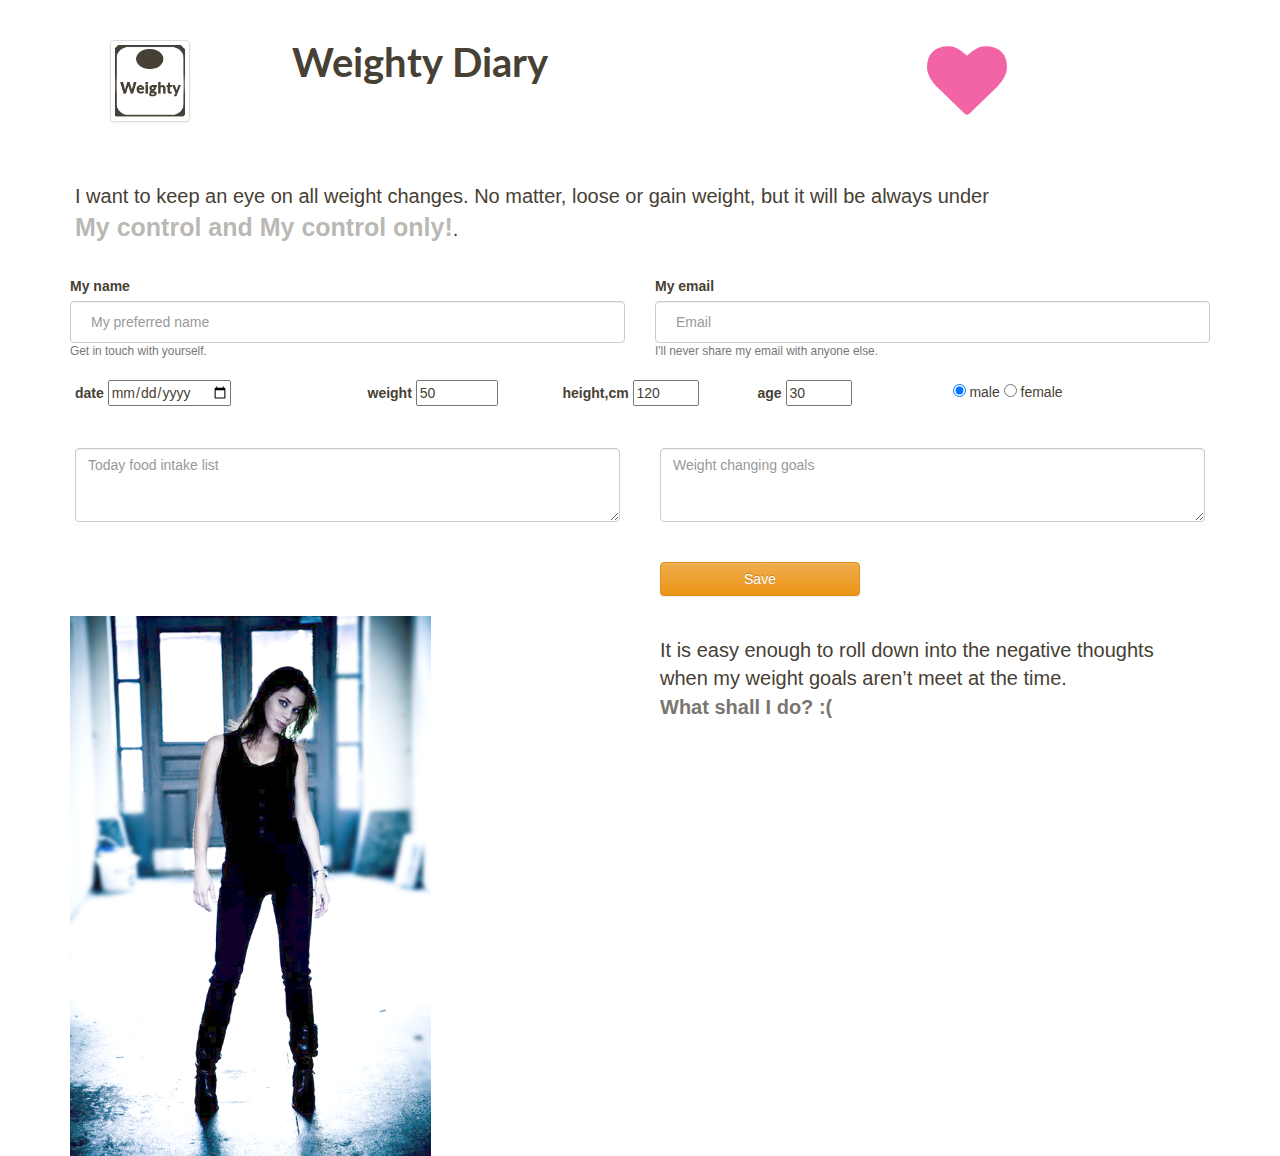
<file: Weighty/WeightyForm.html>
<!DOCTYPE html5>
	
<html lang="en">
<head> 
   <meta charset="utf-8">
   <meta http-equiv="X-UA-Compatible" content="IE=edge">
   <meta name="viewport" content="width=device-width, initial-scale=1">
    <title>Weighty Diary</title>
    <link href="css/bootstrap.min.css" rel="stylesheet">
    <link href="css/bootstrap-theme.css" rel="stylesheet">
    <link href="css/font-awesome.css" rel="stylesheet">
    <link href="css/bootstrap-social.css" rel="stylesheet">
    <link href="css/weighty_styles.css" rel="stylesheet">
	<link href="https://fonts.googleapis.com/css?family=Lato" rel="stylesheet">
	<script src="js/jquery-3.1.1.js"></script>
	<script src="js/jsweighty.js"></script>
	 <!-- Global site tag (gtag.js) - Google Analytics -->
	<script async src="https://www.googletagmanager.com/gtag/js?id=UA-109609656-1"></script>
	<script>
	  window.dataLayer = window.dataLayer || [];
	  function gtag(){dataLayer.push(arguments);}
	  gtag('js', new Date());

	  gtag('config', 'UA-109609656-1');
	</script>
	<link rel="shortcut icon" type="image/x-icon" href="favicon.ico" />
</head>

<body>
	<div class="row row-content" id="weighty_front_page">
		<div  class="container">
			<div class="row" style="padding:40px;">
				<!--<div class="col-xs-12">-->
					<!--<div class="media">-->
						<div class=" col-xs-12 col-sm-2 col-md-2">
							<a href="https://github.com/Vicpaperbox/Weighty"><img class="media-object img-thumbnail" src="img/weighty.png" alt="Weighty" style="width: 80px;"></a>
						</div>
						<div class="col-xs-12 col-sm-7 col-md-7">
							<h2 class="media-heading"><strong>Weighty Diary</strong></h2>
						</div>
						<div class="col-xs-12 col-sm-3 col-md-3">
							<i class="fa fa-heart" aria-hidden="true"></i>
						</div>
					 <!--</div>-->
				<!--</div>-->
			</div>
			<div class="row col-sm-12 padding">
				<p>I want to  keep an eye on all weight changes.
								No matter, loose or gain weight, but it will be always under<br>
								<strong><span style="font-size: 25px;" id="control">  Somebody control</span></strong>. <br>
								</p>
			</div>
			<div class="row">
				<form id="WeightyForm" role="form" method = "post" action = "">
					<div class="col-xs-12 col-sm-6 form-horizontal">
						<label for="name">My name</label>
						<input type="text" class="form-control padding" id="name" name="name" aria-describedby="name" placeholder="My preferred name" required>
						<small id="namesmall" class="form-text text-muted">Get in touch with yourself.</small>
					</div>
					<div class="col-xs-12 col-sm-6 form-horizontal">
						<label for="name">My email</label>
						<input type="email" class="form-control padding" id="emailid" name="emailid" aria-describedby="email" placeholder="Email">
						<small id="emailsmall" class="form-text text-muted">I'll never share my email with anyone else.</small>
					</div>	
					<div class="col-xs-12 col-sm-3 form-horizontal padding">
						<label for ="today">date</label>
						<input type="date" id="date" name="date"><br>
					</div>
					<div class="col-xs-12 col-sm-2 form-horizontal padding">
						<label for ="your weight">weight</label>
						<input type="number" min="30" max ="300" step="0.1" value ="50" id="weight" name="number">
					</div>
					<div class="col-xs-12 col-sm-2 form-horizontal padding">
						<label for = "height">height,cm </label>
						<input type ="number" min="100" max="200" step="1" value="120" id="height" name="number"><br>
					</div>
					<div class="col-xs-12 col-sm-2 form-horizontal padding">
						<label for = "age">age </label>
						<input type="number" min="15" max ="150" step="1" value="30" id="age" name="age"><br>
					</div>
					<div class="col-xs-12 col-sm-3 form-horizontal padding">
						<input type="radio"  checked="checked" name = "gender" value = "male"> male
						<input type="radio"  name = "gender" value = "female"> female<br>
					</div>
					<div class="col-xs-12 col-sm-6 form-horizontal padding">
						<textarea class= "form-control" id="food_list" name="food_list" rows="3" placeholder="Today food intake list"></textarea>
					</div>
					<div class="col-xs-12 col-sm-6 form-horizontal padding">
						<textarea class= "form-control" id="feedback" name="feedback" rows="3" placeholder="Weight changing goals"></textarea>
					</div>
					<div class="col-xs-12 col-sm-12 col-sm-offset-6 padding">
						<button type="submit" id="submit" class="btn btn-warning btn-block"  data-toggle="tooltip" title="a journey of a thousand miles begins with a single step" 
							data-placement="top" style="width:200px">Save</button>
					</div>
					<div class="col-xs-12 col-sm-6">
						<img src="img/weighty_illustr.png" style="width:65%">
					</div>
					<div class="col-xs-12 col-sm-6 padding">
						<p>It is easy enough to roll down into the negative thoughts when my weight goals aren’t meet at the time.<br>
						<strong><span id="start">What shall I do? :(</span></strong></p>
					</div>
					
				</form>
			</div>
		</div>
	</div>
	<script src="https://ajax.googleapis.com/ajax/libs/jquery/1.11.3/jquery.min.js"></script>
    <script src="js/bootstrap.min.js"></script>
	<script>
        $(document).ready(function(){
            $('[data-toggle="tooltip"]').tooltip();
        });
     </script>
	 <script>
		$(function() {

		$('#control').fadeOut(500, function() {
			$(this).text('My control and My control only!').fadeIn(500);
		});

		});
	 </script>
	 <script>
		$(function() {

		$('#start').fadeOut(2000, function() {
			$(this).text('I start by typing my weight and food intake daily:))').fadeIn(2000);
		});

		});
	 </script>
</body>
</html>
</file>
<file: Weighty/css/weighty_styles.css>
.row-content{
	margin:0px auto;
	padding: 0px 0px 0px 0px;
	min-height:400px;
}

body{
	padding: 0px 0px 0px 0px;
	z-index:0;
	color:#005362;
}

#weighty_front_page {
	background-color: #ffffff;

}
#weighty_graphs {
	background-color: #ffffff;
}

h2,h3{
	color:#474034;
	font-family: 'Lato', sans-serif;
	font-size: 40px;
}
.intro{
	margin-top: 20px;
	margin-bottom: 20px;
}

form{
	color:#474034;
}


 p{
	color:#474034;
	font-family:font-family: 'Lato', sans-serif;
	font-size: 20px;
}


.tooltip {
    position: absolute;
    display: inline-block;
}

.tooltip .tooltiptext {
    visibility: hidden;
    width: 200px;
    color: #474034;
    text-align: center;
    border-radius: 6px;
    padding: 5px 0;
    position: absolute;
    z-index: 1;
}

.tooltip:hover .tooltiptext {
    visibility: visible;
}
#greeting{
	color:#f264a5;
	font-family: 'Lato', sans-serif;
	font-size: 40px;
}

.fa {
	font-size: 80px;
	color: #f264a5;
}

.padding{
	padding: 20px;
}
</file>
